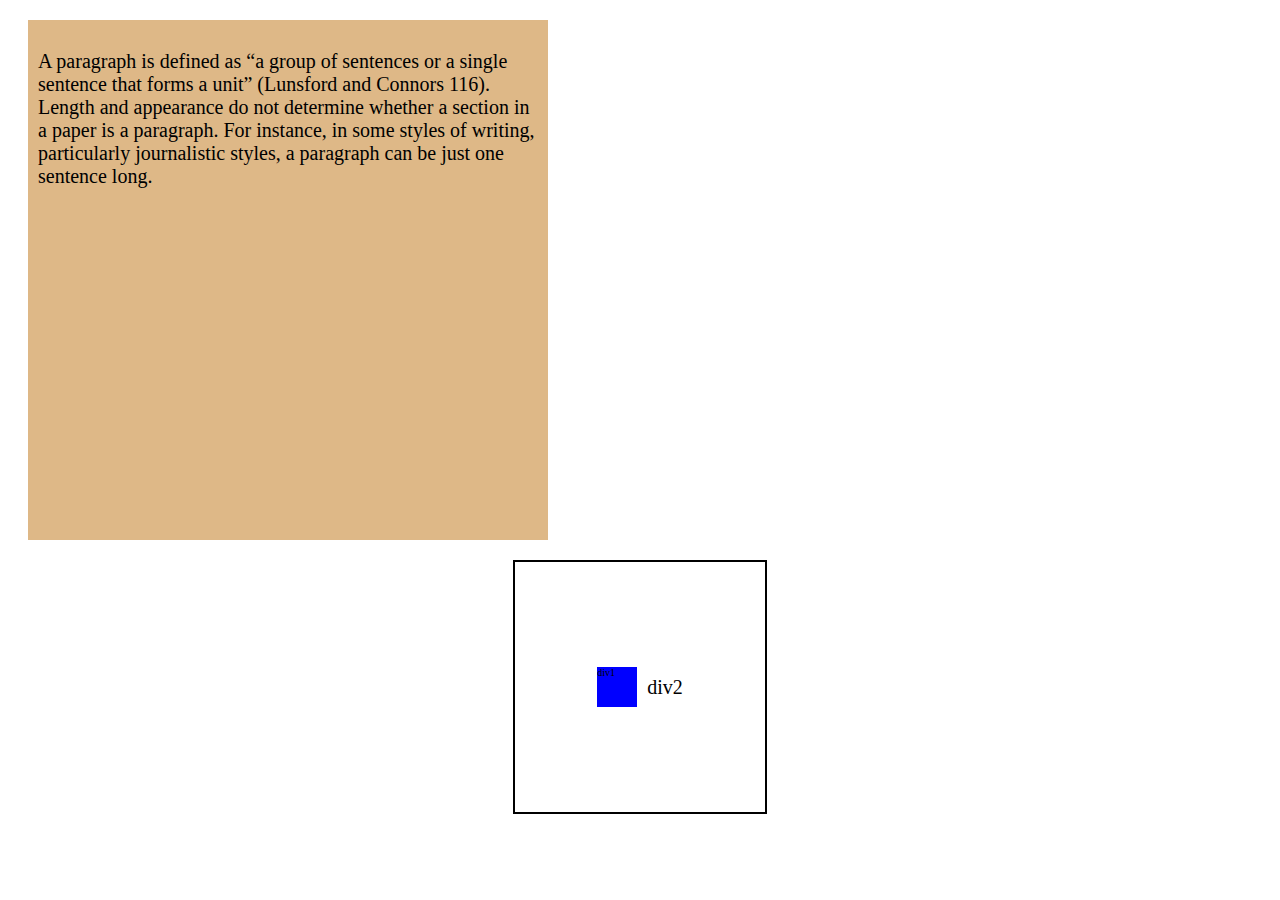
<file: HTMALANDCSS/Day4HTMLANDCSS/index.html>
<!DOCTYPE html>
<html lang="en">
<head>
    <meta charset="UTF-8">
    <meta name="viewport" content="width=
    , initial-scale=1.0">
    <title>Document</title>
    <link rel="stylesheet" href="style.css"/>
</head>
<body>
    <div class="overflow-main">
        <p>
            A paragraph is defined as “a group of sentences or a single sentence that forms a unit” (Lunsford and Connors 116). Length and appearance do not determine whether a section in a paper is a paragraph. For instance, in some styles of writing, particularly journalistic styles, a paragraph can be just one sentence long.
        </p>
    </div>
<div class="mes">
    <div class="div-1">div1</div>
    <div class="div-2">div2</div>
    </div>
</body>
</html>
</file>
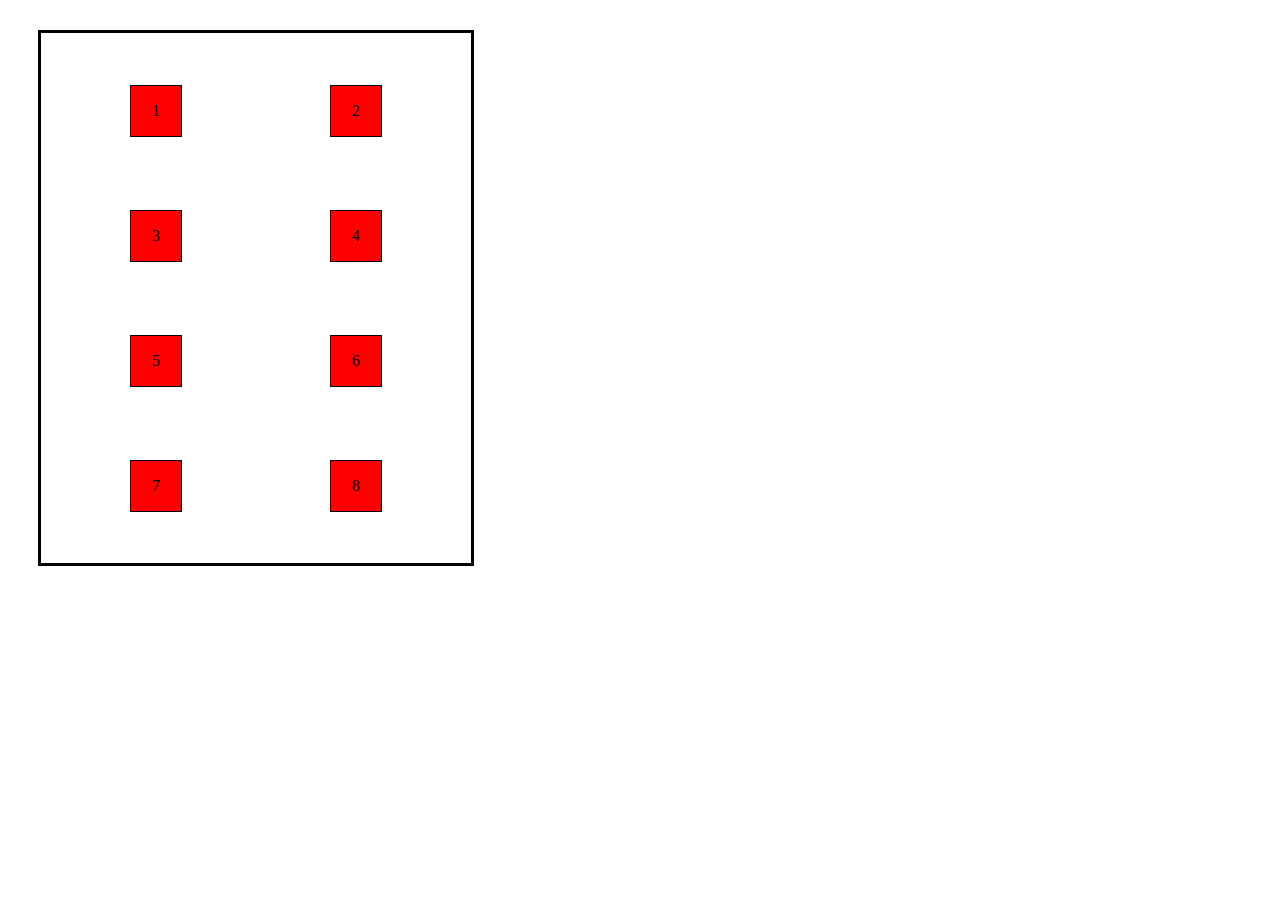
<file: HTMALANDCSS/GRED/index.html>
<!DOCTYPE html>
<html lang="en">
<head>
    <meta charset="UTF-8">
    <meta name="viewport" content="width=device-width, initial-scale=1.0">
    <title>Document</title>
    <link rel="stylesheet" href="style.css"/>
</head>
<body>
    <div id="main-conatiner">
        <div class="box">1</div>
        <div class="box">2</div>
        <div class="box">3</div>
        <div class="box">4</div>
        <div class="box">5</div>
        <div class="box">6</div>
        <div class="box">7</div>
        <div class="box">8</div>
    </div>
</body>
</html>
</file>
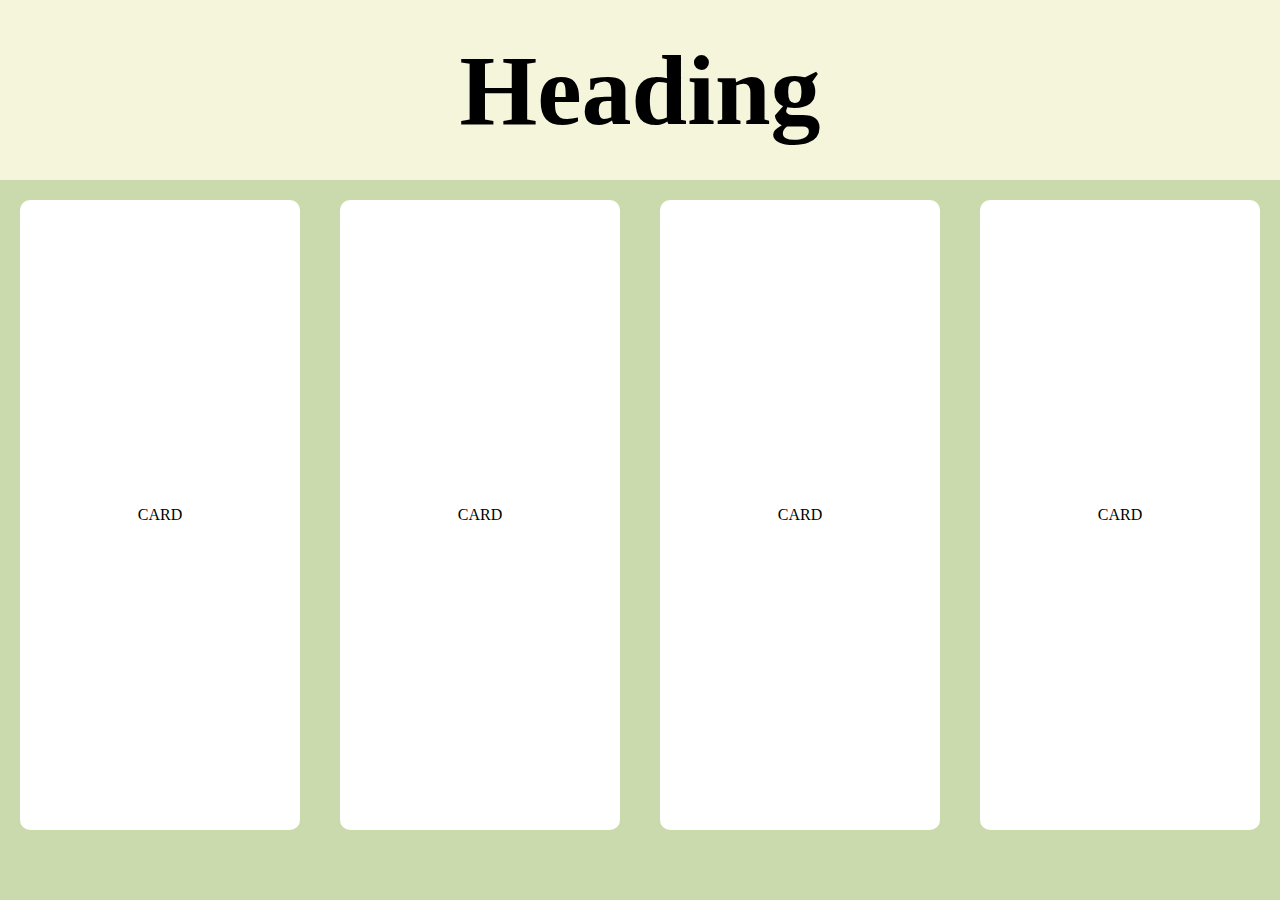
<file: HTMALANDCSS/Mediaqurey/index.html>
<!DOCTYPE html>
<html lang="en">
  <head>
    <meta charset="UTF-8" />
    <meta name="viewport" content="width=device-width, initial-scale=1.0" />
    <title>Document</title>
    <link rel="stylesheet" href="style.css" />
  </head>
  <body>
    <div class="main-container">
      <h1>Heading</h1>
      <div class="card-container">
        <div class="card">CARD</div>
        <div class="card">CARD</div>
        <div class="card">CARD</div>
        <div class="card">CARD</div>
      </div>
    </div>
  </body>
</html>
</file>
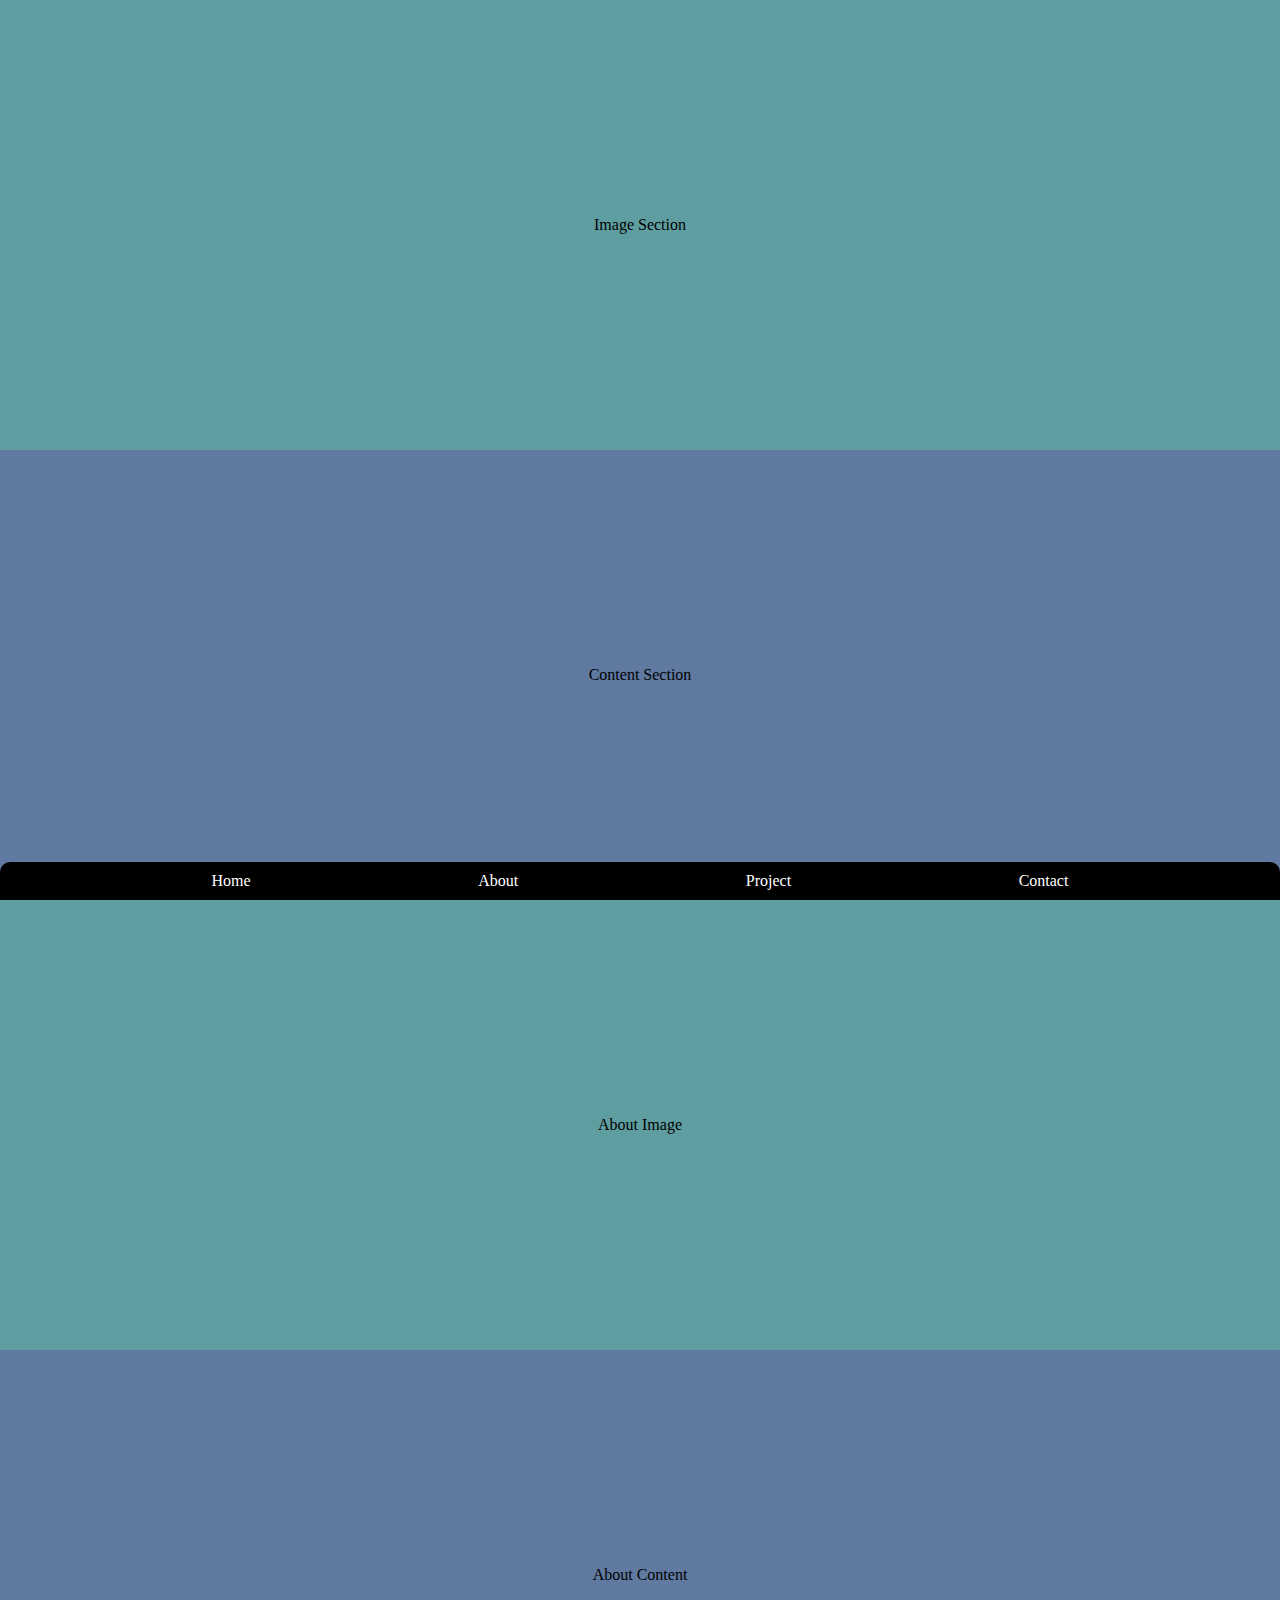
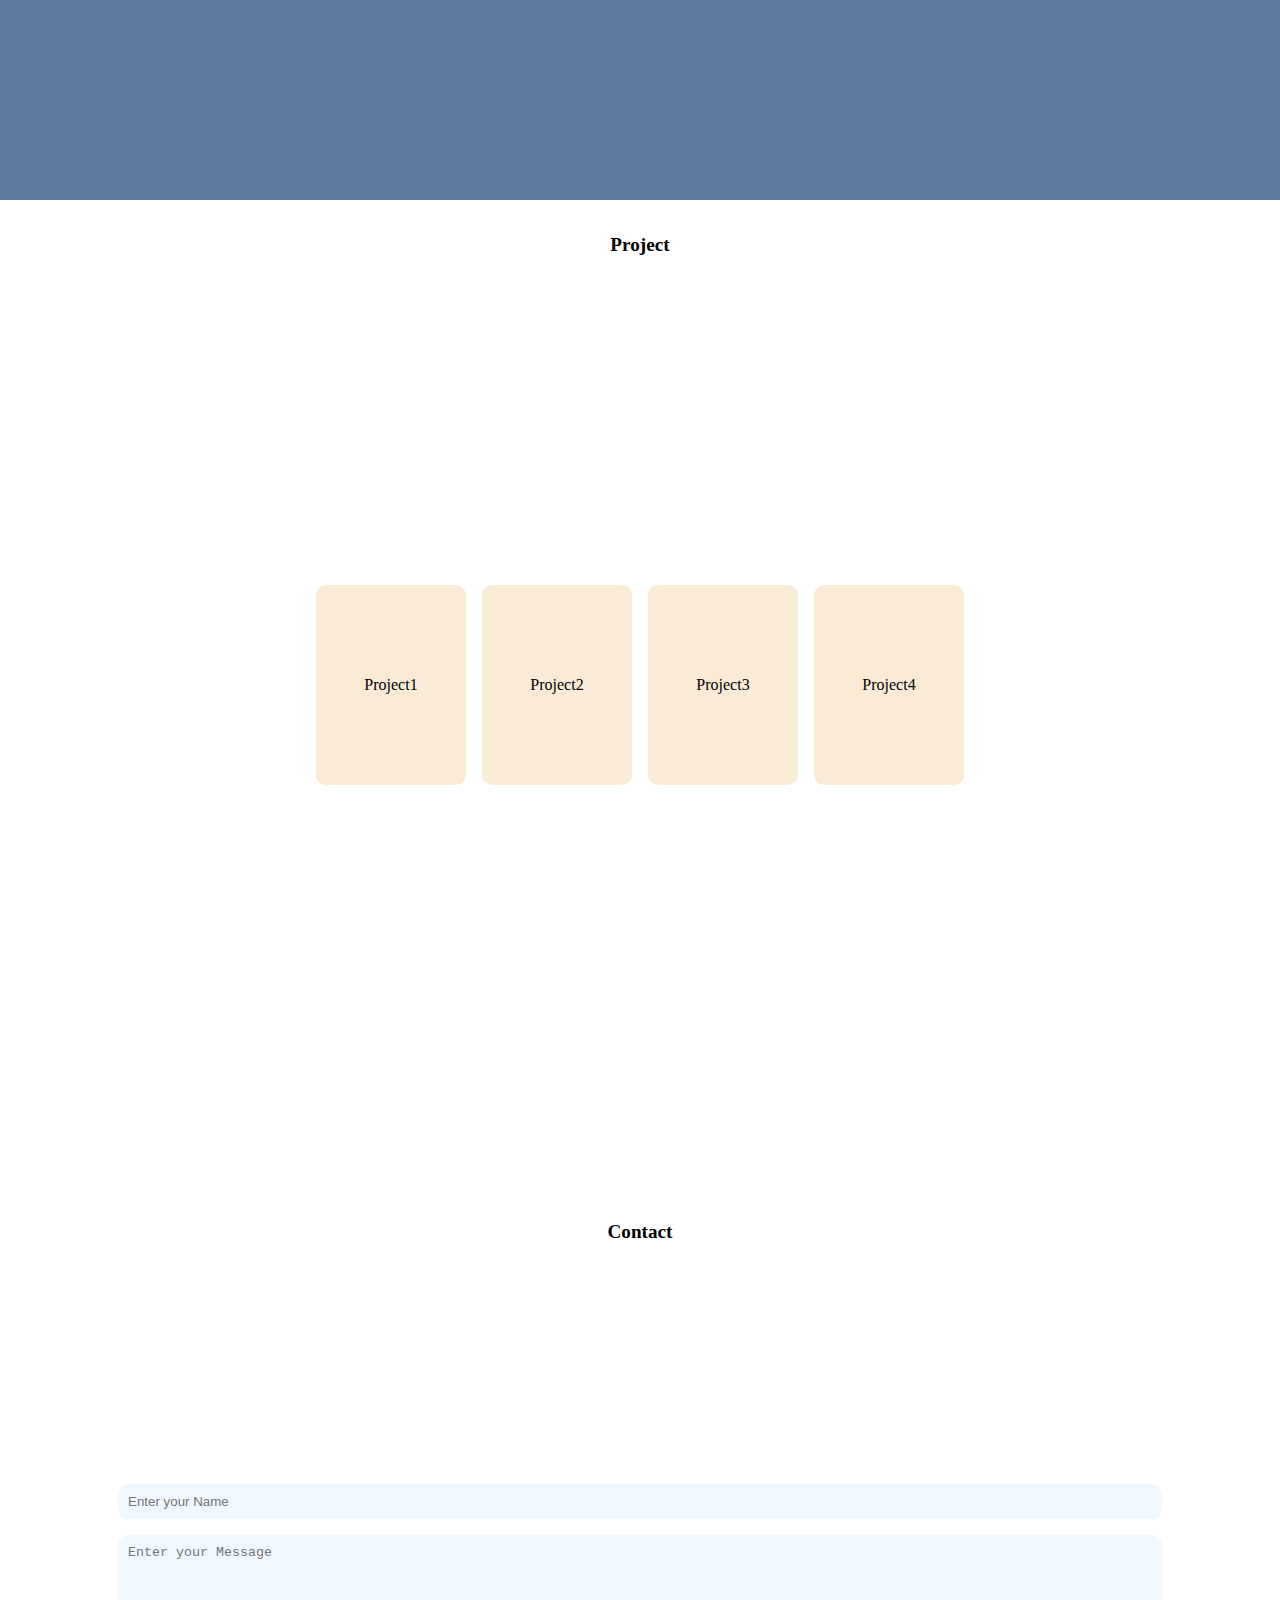
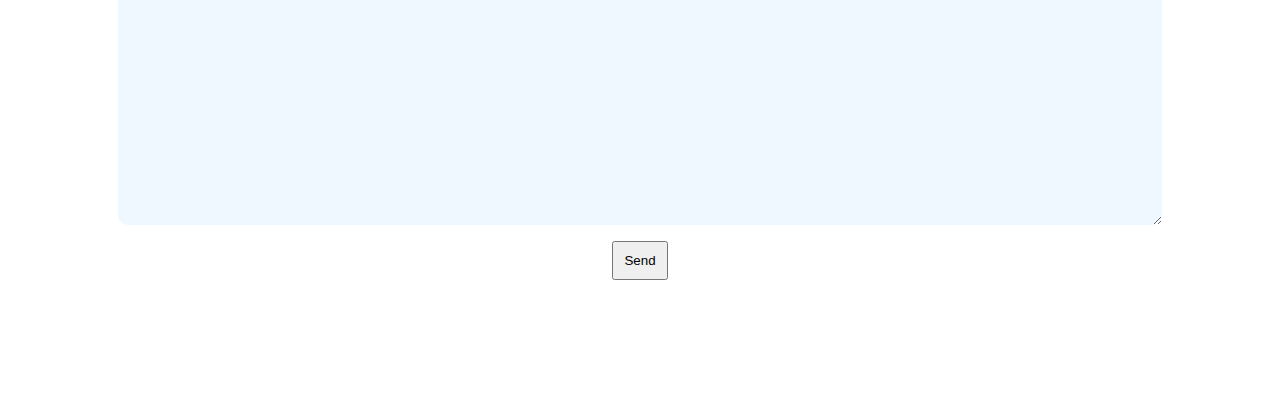
<file: HTMALANDCSS/MobileFirst/index.html>
<!DOCTYPE html>
<html lang="en">
<head>
    <meta charset="UTF-8">
    <meta name="viewport" content="width=device-width, initial-scale=1.0">
    <title>Document</title>
    <link rel="stylesheet" href="style.css" />
    </head>
<body>
    <div class="nav-bar">
        <ul>
            <li><a href="#home">Home</a></li>
            <li><a href="#about">About</a></li>
            <li><a href="#project">Project</a></li>
            <li><a href="#contact">Contact</a></li>
          </ul>
        </div>
        <div class="main-content">
          <section id="home">
            <div id="image-container">Image Section</div>
            <div id="content-container">Content Section</div>
          </section>
          <section id="about">
            <div id="image-container">About Image</div>
            <div id="content-container">About Content</div>
          </section>
          <section id="project">
            <div class="heading">Project</div>
            <div class="sub-container">
              <div class="card">Project1</div>
              <div class="card">Project2</div>
              <div class="card">Project3</div>
              <div class="card">Project4</div>
            </div>
          </section>
          <section id="contact">
            <div class="heading">Contact</div>
    
            <form>
              <input type="text" placeholder="Enter your Name" />
              <textarea placeholder="Enter your Message"></textarea>
              <button>Send</button>
            </form>
          </section>
        </div>
      </body>
    </html>
</file>
<file: HTMALANDCSS/Day4HTMLANDCSS/style.css>
.overflow-main {
    width: 500px;
    height: 500px;
    background-color: burlywood;
    margin: 20px;
    padding: 10px;

    /* hidden, scroll, auto, visible
    visibility show the overflow content
    overflow: visible;

    hide the overflowing content
    overflow hidden */
overflow: auto;
}
.mes {
    width: 250px;
    height: 250px;
    border: 2px solid black;
    margin: auto;
    display: flex;
    justify-content: center;
    align-items: center;
    gap: 0.5rem;
}
:root {
    font-size: 20px;
}

.div-1 {
    font-size: 10px;
    width: 4em;
    height: 4em;
    background-color: blue;
}
.div-2 {
    
}
</file>
<file: HTMALANDCSS/GRED/style.css>
#main-conatiner {
    height: 500px;
    width: 400px;
    border: 3px solid black;
    margin: 30px;
    padding: 15px;
    display: grid;
    grid-template-columns: repeat(auto-fit, minmax(200px, 1fr));
    place-items: center;
}
.box {
    width: 50px;
    height: 50px;
    background-color: red;
    border: 1px solid black;
    text-align: center;
    display: grid;
    place-items: center;
}
</file>
<file: HTMALANDCSS/Mediaqurey/style.css>
* {
    margin: 0;
    padding: 0;
  }
  h1 {
    background-color: beige;
    display: grid;
    place-items: center;
    font-size: 100px;
  
    height: 20vh;
  }
  .card-container {
    background-color: rgb(202, 218, 173);
    height: 80vh;
    display: flex;
  
    justify-content: space-between;
  }
  
  .card {
    width: 400px;
    height: 70vh;
    background-color: white;
    display: flex;
    justify-content: center;
    align-items: center;
    border-radius: 10px;
    margin: 20px;
  }
  
  @media screen and (min-width: 500px) and (max-width: 850px) {
    .card-container {
      display: grid;
      grid-template-columns: 200px 200px;
      grid-template-rows: 300px 300px;
      place-content: center;
      gap: 2rem;
    }
    .card {
      width: 200px;
      height: 200px;
    }
    h1 {
      font-size: 60px;
    }
  }
  
  @media screen and (min-width: 360px) and (max-width: 500px) {
    .card-container {
      display: flex;
      flex-direction: column;
      justify-content: center;
      align-items: center;
    }
    .card {
      width: 80vw;
      height: 150px;
    }
    h1 {
      font-size: 40px;
    }
  }
</file>
<file: HTMALANDCSS/MobileFirst/style.css>
* {
    margin: 0;
  }
  ul {
    display: flex;
    list-style: none;
    gap: 1rem;
    justify-content: space-evenly;
    border-top-right-radius: 10px;
    border-top-left-radius: 10px;
    padding: 0;
    padding-top: 10px;
    padding-bottom: 10px;
    background-color: black;
    color: white;
  }
  a:hover {
    color: rgb(218, 117, 104);
  }
  
  .nav-bar {
    position: fixed;
    bottom: 0;
    width: 100vw;
  }
  section {
    width: 100vw;
    height: 100vh;
    display: grid;
  }
  a {
    text-decoration: none;
    color: white;
  }
  
  html {
    scroll-behavior: smooth;
  }
  #home {
    grid-template-rows: 50vh 50vh;
  }
  
  #image-container {
    display: grid;
    place-items: center;
    background-color: cadetblue;
  }
  
  #content-container {
    display: grid;
    place-items: center;
    background-color: rgb(95, 121, 160);
  }
  
  #project {
    display: grid;
    grid-template-rows: 10vh 90vh;
  }
  .heading {
    display: flex;
    justify-content: center;
    align-items: center;
    font-size: larger;
    font-weight: bolder;
  }
  .sub-container {
    display: flex;
    flex-wrap: wrap;
    justify-content: center;
    align-items: center;
    gap: 1rem;
    margin-bottom: 20px;
  }
  .card {
    width: 150px;
    height: 200px;
    background-color: antiquewhite;
    border-radius: 10px;
    display: grid;
    place-items: center;
  }
  form {
    display: flex;
    flex-direction: column;
    justify-content: center;
    align-items: center;
    gap: 1rem;
  }
  
  input,
  textarea {
    width: 80vw;
    padding: 10px;
    border: none;
    border-radius: 10px;
    background-color: aliceblue;
  }
  textarea {
    height: 30vh;
  }
  
  button {
    padding: 10px;
    text-align: center;
  }
</file>
